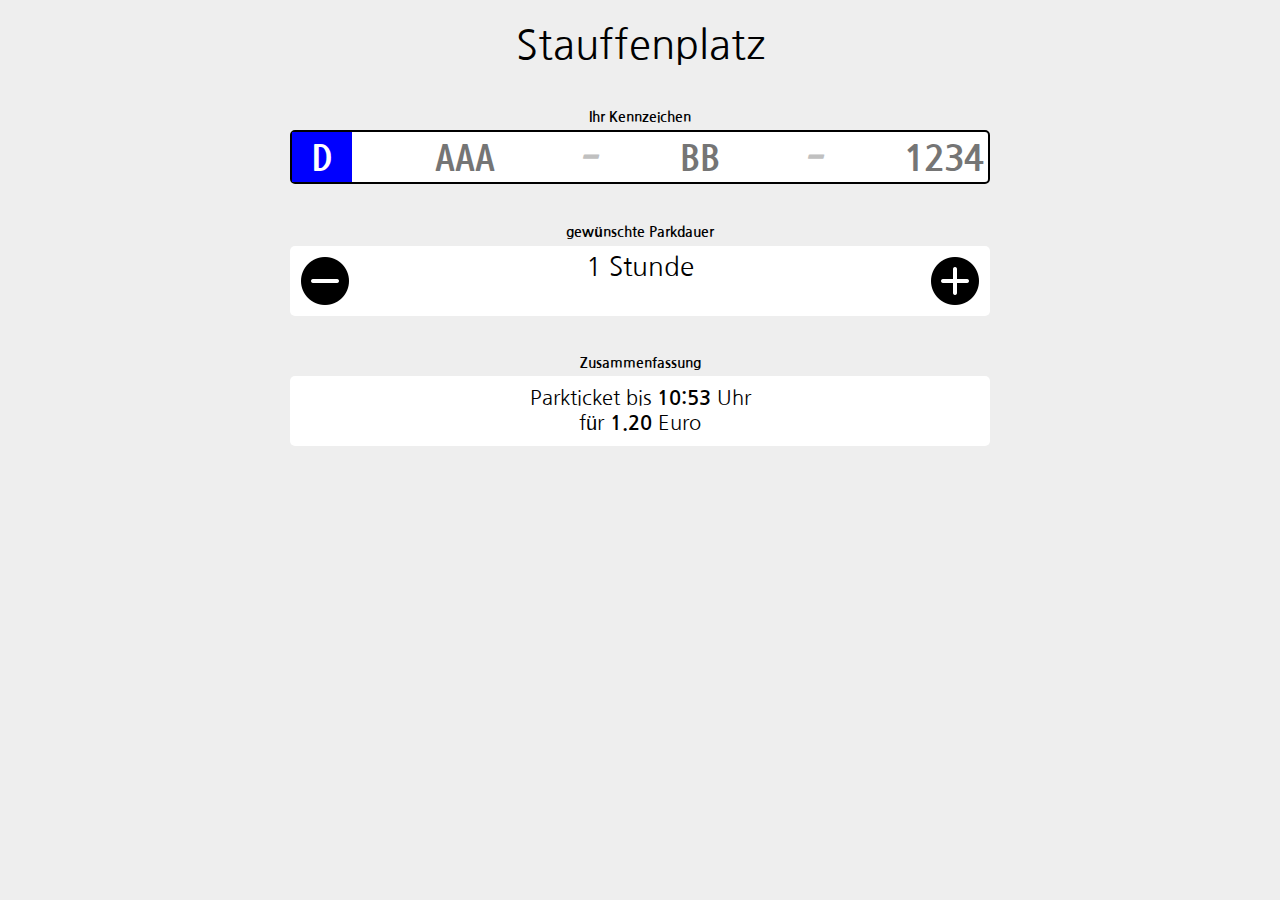
<file: index.html>
<html>

<head>
	<meta name="viewport" content="width=device-width, initial-scale=1.0, maximum-scale=1.0, user-scalable=no" />

	<link rel="stylesheet" href="style.css">
</head>

<body>

	<!-- <h3>Parkplatz</h3> -->
	<h1>Stauffenplatz</h1>
	<!-- <center>Münster</center> -->

	<!-- <br /> -->

	<h3>Ihr Kennzeichen</h3>
	<div id='licence'>
		<div id='cc'>D</div>
		<!-- <input id='cities' list="cities" pattern="[a-zA-Z]{1,3}" placeholder="AAA" maxlength="3">
		<datalist id="cities">
			<option>WAF</option>
			<option>MS</option>
			<option>RE</option>
			<option>HB</option>
			<option>HL</option>
		</datalist> -->
		<input id='cities' pattern="[a-zA-Z]{1,3}" placeholder="AAA" maxlength="3">
		<!-- <div contenteditable="true" id='letters' pattern="[a-zA-Z]{1,2}" placeholder='AAA' maxlength="2"></div> -->

		<i> - </i>
		<input type='text' id='letters' pattern="[a-zA-Z]{1,2}" placeholder='BB' maxlength="2" />
		<!-- <div contenteditable="true" id='letters' pattern="[a-zA-Z]{1,2}" placeholder='BB' maxlength="2"></div> -->
		<i> - </i>
		<!-- <div contenteditable="true" id='letters' pattern="\d{1,4}" placeholder='1234' maxlength="2"></div> -->
		<input type='text' id='numbers' pattern="\d*" placeholder='1234' size='4' maxlength="4" />
	</div>


	<h3>gewünschte Parkdauer</h3>
	<div id='duration'>
		<img id='less' src='less.png' />
		<!-- <button id='less'> - </button> -->
		<div>
			<!-- 			<div id='hours'></div>
			<div id='minutes'></div> -->
		</div>
		<img id='more' src='more.png' />
		<!-- <button id='more'> + </button> -->
	</div>



	<h3>Zusammenfassung</h3>
	<div id='summary'>
		<div>Parkticket bis <span id='parkEnd'></span> Uhr</div>
		<div>für <span id='parkPrice'></span> Euro</div>
	</div>

	<!-- <div id='browser'>brow</div> -->
	<!-- <apple-pay-button buttonstyle="black" type="plain" locale="en"></apple-pay-button> -->

	<div id='payButtons'>
		<div id='applePay' style='display:none'></div>

		<div id="googlePay"></div>

		<div id="payPal"></div>
	</div>
	<!-- <div id="smart-button-container">
		<div style="text-align: center;">
			<div id="paypal-button-container"></div>
		</div>
	</div> -->
	<!-- <div id='userAgent'></div> -->

</body>

</html>





<script src='input-validation.js'></script>
<script src='input-state.js'></script>
<script src='gesture-block.js'></script>
<script src='script.js'></script>




<!-- <script src="https://applepay.cdn-apple.com/jsapi/v1/apple-pay-sdk.js"></script>
<script src='pay.apple.js'></script> -->
<!-- <script src="pay.google.js"></script>
<script src="https://pay.google.com/gp/p/js/pay.js" onload="onGooglePayLoaded()"></script> -->
<script src="pay.google.js"></script>
<script src="https://pay.google.com/gp/p/js/pay.js" onload="onGooglePayLoaded()"></script>

<script
	src="https://www.paypal.com/sdk/js?currency=EUR&disable-funding=sofort,sepa,giropay&client-id=Abd_l2_2V9AeaciGfPo_OR9ygOIxmuAddH1O43mnPSCmWzciDH8aaWOCWcQP-cpWbg9OzxWIdFcnvDE_"
	data-sdk-integration-source="button-factory"></script>
<!-- card	Credit or debit cards
credit	PayPal Credit
bancontact	Bancontact
blik	BLIK
eps	eps
giropay	giropay
ideal	iDEAL
mercadopago	Mercado Pago
mybank	MyBank
p24	Przelewy24
sepa	SEPA-Lastschrift
sofort	Sofort
venmo	Venmo -->
<script src='paypal.js'></script>
</file>
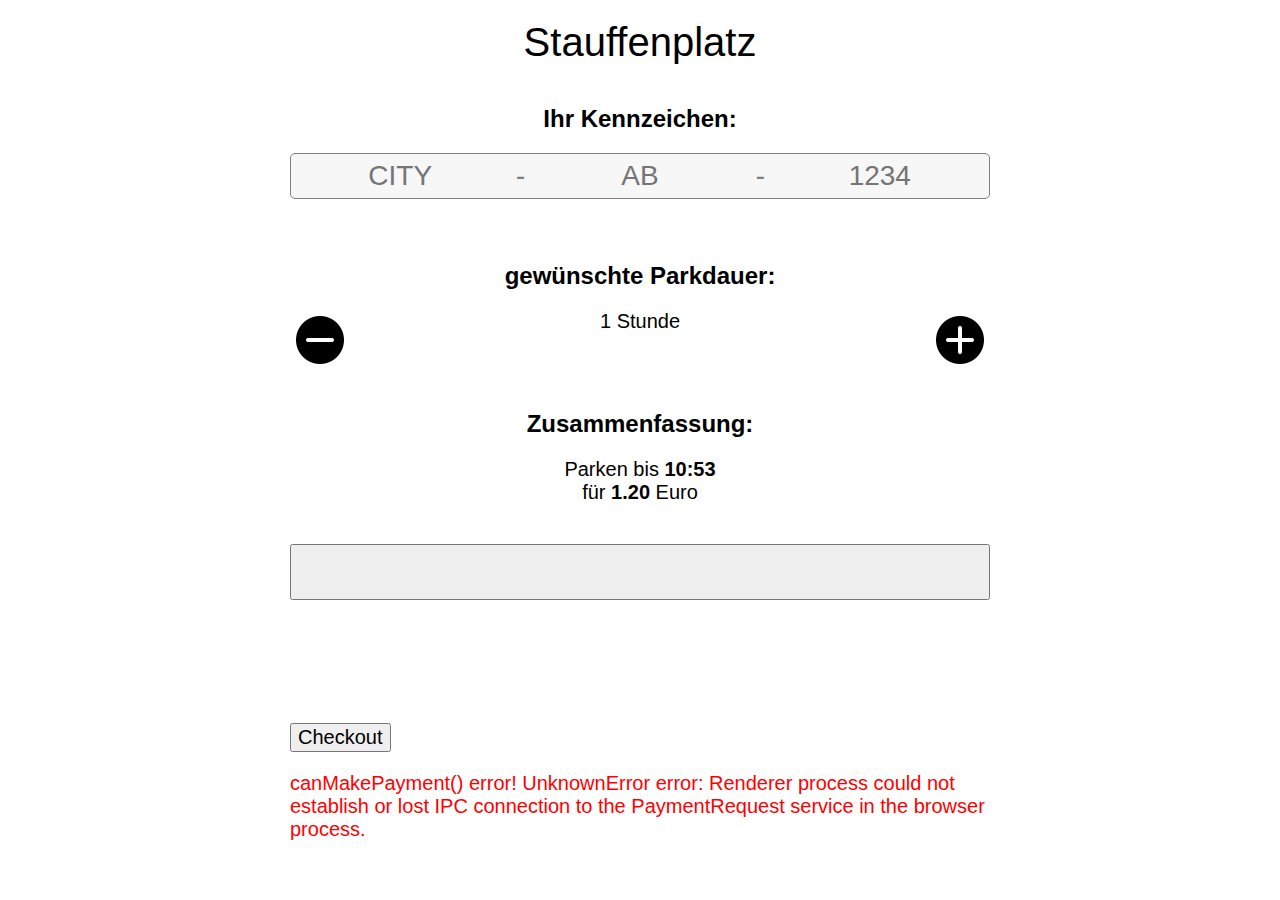
<file: v0/index.html>
<html>

<head>
	<meta name="viewport" content="width=device-width, initial-scale=1.0, maximum-scale=1.0, user-scalable=no" />

	<link rel="stylesheet" href="style.css">
</head>

<body>

	<!-- <h3>Parkplatz</h3> -->
	<h1>Stauffenplatz</h1>
	<!-- <center>Münster</center> -->

	<!-- <br /> -->

	<h3>Ihr Kennzeichen:</h3>
	<div id='licence'>
		<input id='cities' list="cities" placeholder="CITY" maxlength="3">
		<datalist id="cities">
			<option>WAF</option>
			<option>MS</option>
			<option>RE</option>
			<option>HB</option>
			<option>HL</option>
		</datalist>
		<i> - </i>
		<input type='text' id='letters' placeholder='AB' maxlength="2" />
		<i> - </i>
		<input type='text' id='numbers' pattern="\d*" placeholder='1234' maxlength="4" />
	</div>

	<br />

	<h3>gewünschte Parkdauer:</h3>
	<div id='duration'>
		<img id='less' src='less.png' />
		<!-- <button id='less'> - </button> -->
		<div>
			<div id='hours'></div>
			<div id='minutes'></div>

		</div>
		<img id='more' src='more.png' />
		<!-- <button id='more'> + </button> -->
	</div>

	<!-- <br /> -->


	<h3>Zusammenfassung:</h3>
	<div id='summary'>
		<div>Parken bis <span id='parkEnd'></span></div>
		<div>für <span id='parkPrice'></span> Euro</div>
	</div>

	<apple-pay-button buttonstyle="black" type="plain" locale="en"></apple-pay-button>

	<button id='applePay'></button>

	<div id="container"></div>

	<br />

	<div id="paypal-button-container"></div>

	<!-- <div id="smart-button-container">
		<div style="text-align: center;">
			<div id="paypal-button-container"></div>
		</div>
	</div> -->

</body>

</html>





<script src='input-state.js'></script>
<script src='gesture-block.js'></script>
<script src='script.js'></script>






<script src="https://applepay.cdn-apple.com/jsapi/v1/apple-pay-sdk.js"></script>
<script src='pay.apple.js'></script>
<!-- <script src="google-pay.js"></script>
<script src="https://pay.google.com/gp/p/js/pay.js" onload="onGooglePayLoaded()"></script> -->


<script src="https://www.paypal.com/sdk/js?client-id=sb&currency=EUR&disable-funding=credit,card,sofort,sepa,giropay"
	data-sdk-integration-source="button-factory"></script>
<!-- card	Credit or debit cards
credit	PayPal Credit
bancontact	Bancontact
blik	BLIK
eps	eps
giropay	giropay
ideal	iDEAL
mercadopago	Mercado Pago
mybank	MyBank
p24	Przelewy24
sepa	SEPA-Lastschrift
sofort	Sofort
venmo	Venmo -->
<script src='paypal.js'></script>







<div id="checkout">
	<button id="buyButton">Checkout</button>
</div>

<script>
	const allowedCardNetworks = ["AMEX", "DISCOVER", "INTERAC", "JCB", "MASTERCARD", "VISA"];
	const allowedCardAuthMethods = ["PAN_ONLY", "CRYPTOGRAM_3DS"];
	if (window.PaymentRequest) {
		const request = createPaymentRequest();

		request.canMakePayment()
			.then(function (result) {
				if (result) {
					// Display PaymentRequest dialog on interaction with the existing checkout button
					document.getElementById('buyButton')
						.addEventListener('click', onBuyClicked);
				}
			})
			.catch(function (err) {
				showErrorForDebugging(
					'canMakePayment() error! ' + err.name + ' error: ' + err.message);
			});
	} else {
		showErrorForDebugging('PaymentRequest API not available.');
	}

	/**
	 * Show a PaymentRequest dialog after a user clicks the checkout button
	 */
	function onBuyClicked() {
		createPaymentRequest()
			.show()
			.then(function (response) {
				// Dismiss payment dialog.
				response.complete('success');
				handlePaymentResponse(response);
			})
			.catch(function (err) {
				showErrorForDebugging(
					'show() error! ' + err.name + ' error: ' + err.message);
			});
	}

	/**
	 * Define your unique Google Pay API configuration
	 *
	 * @returns {object} data attribute suitable for PaymentMethodData
	 */
	function getGooglePaymentsConfiguration() {
		return {
			environment: 'TEST',
			apiVersion: 2,
			apiVersionMinor: 0,
			merchantInfo: {
				// A merchant ID is available after approval by Google.
				// 'merchantId':'12345678901234567890',
				merchantName: 'Example Merchant'
			},
			allowedPaymentMethods: [{
				type: 'CARD',
				parameters: {
					allowedAuthMethods: allowedCardAuthMethods,
					allowedCardNetworks: allowedCardNetworks
				},
				tokenizationSpecification: {
					type: 'PAYMENT_GATEWAY',
					// Check with your payment gateway on the parameters to pass.
					// @see {@link https://developers.google.com/pay/api/web/reference/request-objects#gateway}
					parameters: {
						'gateway': 'example',
						'gatewayMerchantId': 'exampleGatewayMerchantId'
					}
				}
			}]
		};
	}

	/**
	 * Create a PaymentRequest
	 *
	 * @returns {PaymentRequest}
	 */
	function createPaymentRequest() {
		// Add support for the Google Pay API.
		const methodData = [{
			supportedMethods: 'https://google.com/pay',
			data: getGooglePaymentsConfiguration()
		}];
		// Add other supported payment methods.
		methodData.push({
			supportedMethods: 'basic-card',
			data: {
				supportedNetworks:
					Array.from(allowedCardNetworks, (network) => network.toLowerCase())
			}
		});

		const details = {
			total: { label: 'Test Purchase', amount: { currency: 'USD', value: '1.00' } }
		};

		const options = {
			requestPayerEmail: true,
			requestPayerName: true
		};

		return new PaymentRequest(methodData, details, options);
	}

	/**
	 * Process a PaymentResponse
	 *
	 * @param {PaymentResponse} response returned when a user approves the payment request
	 */
	function handlePaymentResponse(response) {
		const formattedResponse = document.createElement('pre');
		formattedResponse.appendChild(
			document.createTextNode(JSON.stringify(response.toJSON(), null, 2)));
		document.getElementById('checkout')
			.insertAdjacentElement('afterend', formattedResponse);
	}

	/**
	 * Display an error message for debugging
	 *
	 * @param {string} text message to display
	 */
	function showErrorForDebugging(text) {
		const errorDisplay = document.createElement('code');
		errorDisplay.style.color = 'red';
		errorDisplay.appendChild(document.createTextNode(text));
		const p = document.createElement('p');
		p.appendChild(errorDisplay);
		document.getElementById('checkout').insertAdjacentElement('afterend', p);
	}
</script>
</file>
<file: style.css>
@import url('https://fonts.googleapis.com/css2?family=Nanum+Gothic:wght@400;700&display=swap');
@import url('https://fonts.googleapis.com/css2?family=Nanum+Gothic+Coding:wght@400;700&display=swap');
/* font-family: 'Nanum Gothic', sans-serif;
font-family: 'Nanum Gothic Coding', monospace; */


* {
	font-family: 'Nanum Gothic', sans-serif;
	/* font-family: -apple-system, BlinkMacSystemFont, sans-serif; */
	font-size: 20px;
}
html{
	background: #eee;
}
body {
	max-width: 700px;
	margin: 0 auto;
	padding: 1rem;
}

h1,
h3 {
	font-weight: normal;
	text-align: center;
	font-size: 2rem;

}

h3 {
	font-size: 0.7rem;
	margin: 0;
	margin-top: 2rem;
	margin-bottom: 0.3rem;
	font-weight: bold;
}

[placeholder] {
	text-transform: uppercase;
	border: none;
	width: 100%;
	text-align: center;
	background: transparent;
}
[placeholder]:empty:before {
    content: attr(placeholder);
    color: #ccc; 
}


input:focus,
select:focus,
textarea:focus,
button:focus {
	outline: none;
}

#licence {
	display: flex;
	justify-content: space-between;
	/* background-color: #f7f7f7; */
	border: 2px solid black;
	border-radius: 5px;
	background: white;
	/* margin: 1rem; */
}
#cities{width: 1.8em;}
#letters{width: 1.3em;}
#numbers{width: 2.2em;}
/* input{background: red !important} */
#licence * {
	font-family: 'Nanum Gothic Coding', monospace;
	font-weight: bold;
	font-size: 2rem;
	padding: 0px;
}
#cc{
	color: white;
	background: blue;
	padding: 5px 20px;
}
i {
	color: silver;
	padding: 5px 0 !important;
	/* font-weight: bold; */
}
/* input{background: silver} */
#duration {
	display: flex;
	/* margin: 1rem; */
	justify-content: space-between;
	/* border: 2px solid black; */
	border-radius: 5px;
	background: white;
	/* background: skyblue; */

	/* opacity: 0.7; */
	padding: 5px;
}

#duration>div {
	text-align: center;
	vertical-align: middle;
}
#duration>img{
	/* opacity: 0.8; */
}
#duration * {
	font-size: 1.3rem;
}

#parkEnd,
#parkPrice {
	font-weight: bold;
}

/* apple-pay-button {
	-webkit-appearance: -apple-pay-button;
	--apple-pay-button-width: 150px;
	--apple-pay-button-height: 30px;
	--apple-pay-button-border-radius: 3px;
	--apple-pay-button-padding: 0px 0px;
	--apple-pay-button-box-sizing: border-box;
} */

#applePay {
	height: 2.5rem;
	/* height: 3rem; */
	width: 100%;
	/* max-width: 750px; */
	display: block;
	margin: 1rem auto;
	-webkit-appearance: -apple-pay-button;
	/* --apple-pay-button-background: #777; */
	/* opacity: 0.9; */
	/* -apple-pay-button-type: buy; */
}


#googlePay {
	width: 100%;
	height: 2.5rem;
	margin: 1rem auto;
	/* opacity: 0.9; */
}

#summary {
	text-align: center;
	/* background: skyblue; */
	background: white;

	border-radius: 5px;
	padding: 10px;
}

#payButtons{
	margin-top: 3rem;
}
</file>
<file: v0/style.css>
* {
	font-family: -apple-system, BlinkMacSystemFont, sans-serif;
	font-size: 20px;
}

body {
	max-width: 700px;
	margin: 0 auto;
	padding: 1rem;
}

h1,
h3 {
	font-weight: normal;
	text-align: center;
	font-size: 2rem;

}

h3 {
	font-size: 1.2rem;
	margin: 0;
	margin-top: 2rem;
	margin-bottom: 1rem;
	font-weight: bold;
}

input {
	text-transform: uppercase;
	border: none;
	width: 100%;
	text-align: center;
	background: transparent;
}

input:focus,
select:focus,
textarea:focus,
button:focus {
	outline: none;
}

#licence {
	display: flex;
	background-color: #f7f7f7;
	border: 1px solid gray;
	border-radius: 5px;
	/* margin: 1rem; */
}

#licence * {
	font-size: 1.4rem;
}

i {
	color: gray;
	padding: .3rem;
	/* font-weight: bold; */
}

#duration {
	display: flex;
	/* margin: 1rem; */
	justify-content: space-between;
}

#duration>div {
	text-align: center;
}

#parkEnd,
#parkPrice {
	font-weight: bold;
}

apple-pay-button {
	/* -webkit-appearance: -apple-pay-button; */
	--apple-pay-button-width: 150px;
	--apple-pay-button-height: 30px;
	--apple-pay-button-border-radius: 3px;
	--apple-pay-button-padding: 0px 0px;
	--apple-pay-button-box-sizing: border-box;
}

#applePay {
	height: 2.8rem;
	/* height: 3rem; */
	width: 100%;
	/* max-width: 750px; */
	display: block;
	margin: 2rem auto;
	-webkit-appearance: -apple-pay-button;
	/* -apple-pay-button-type: buy; */
}


#container {
	width: 100%;
	height: 3rem;
}

#summary {
	text-align: center;
}
</file>
